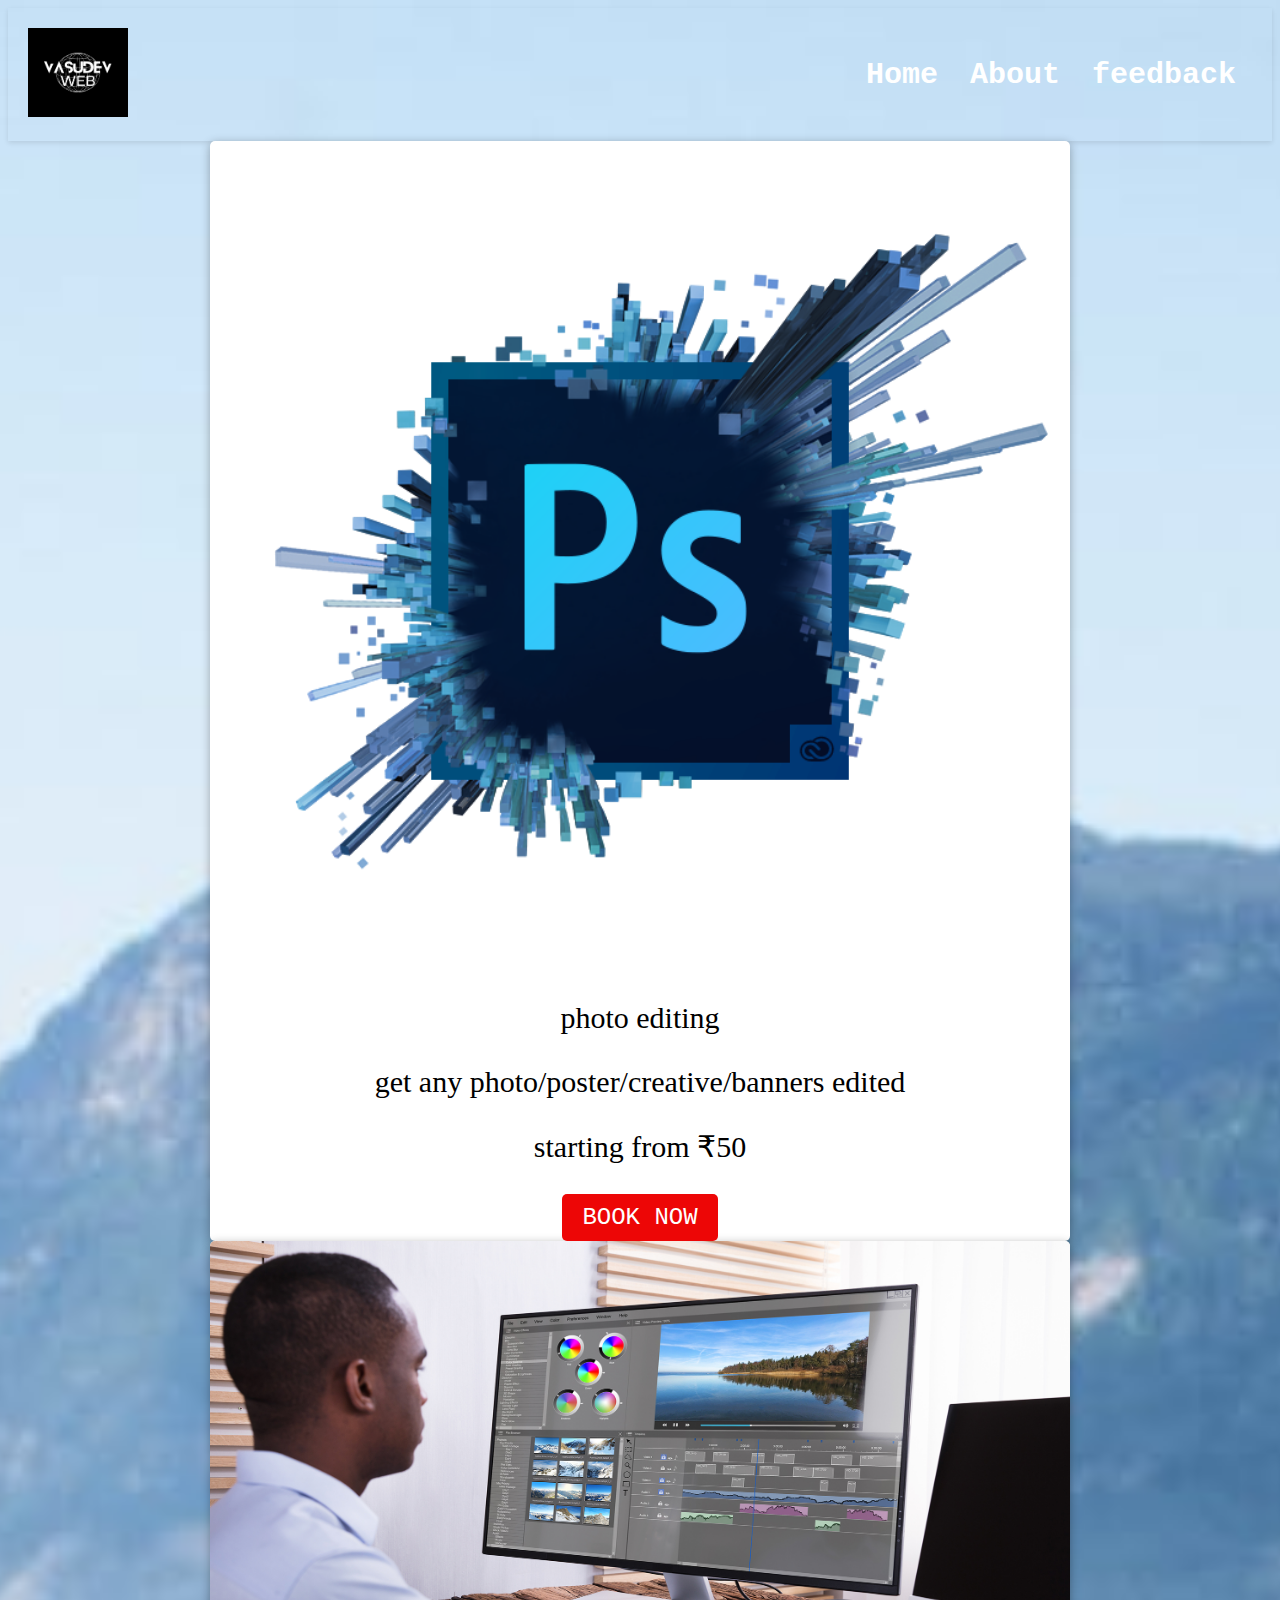
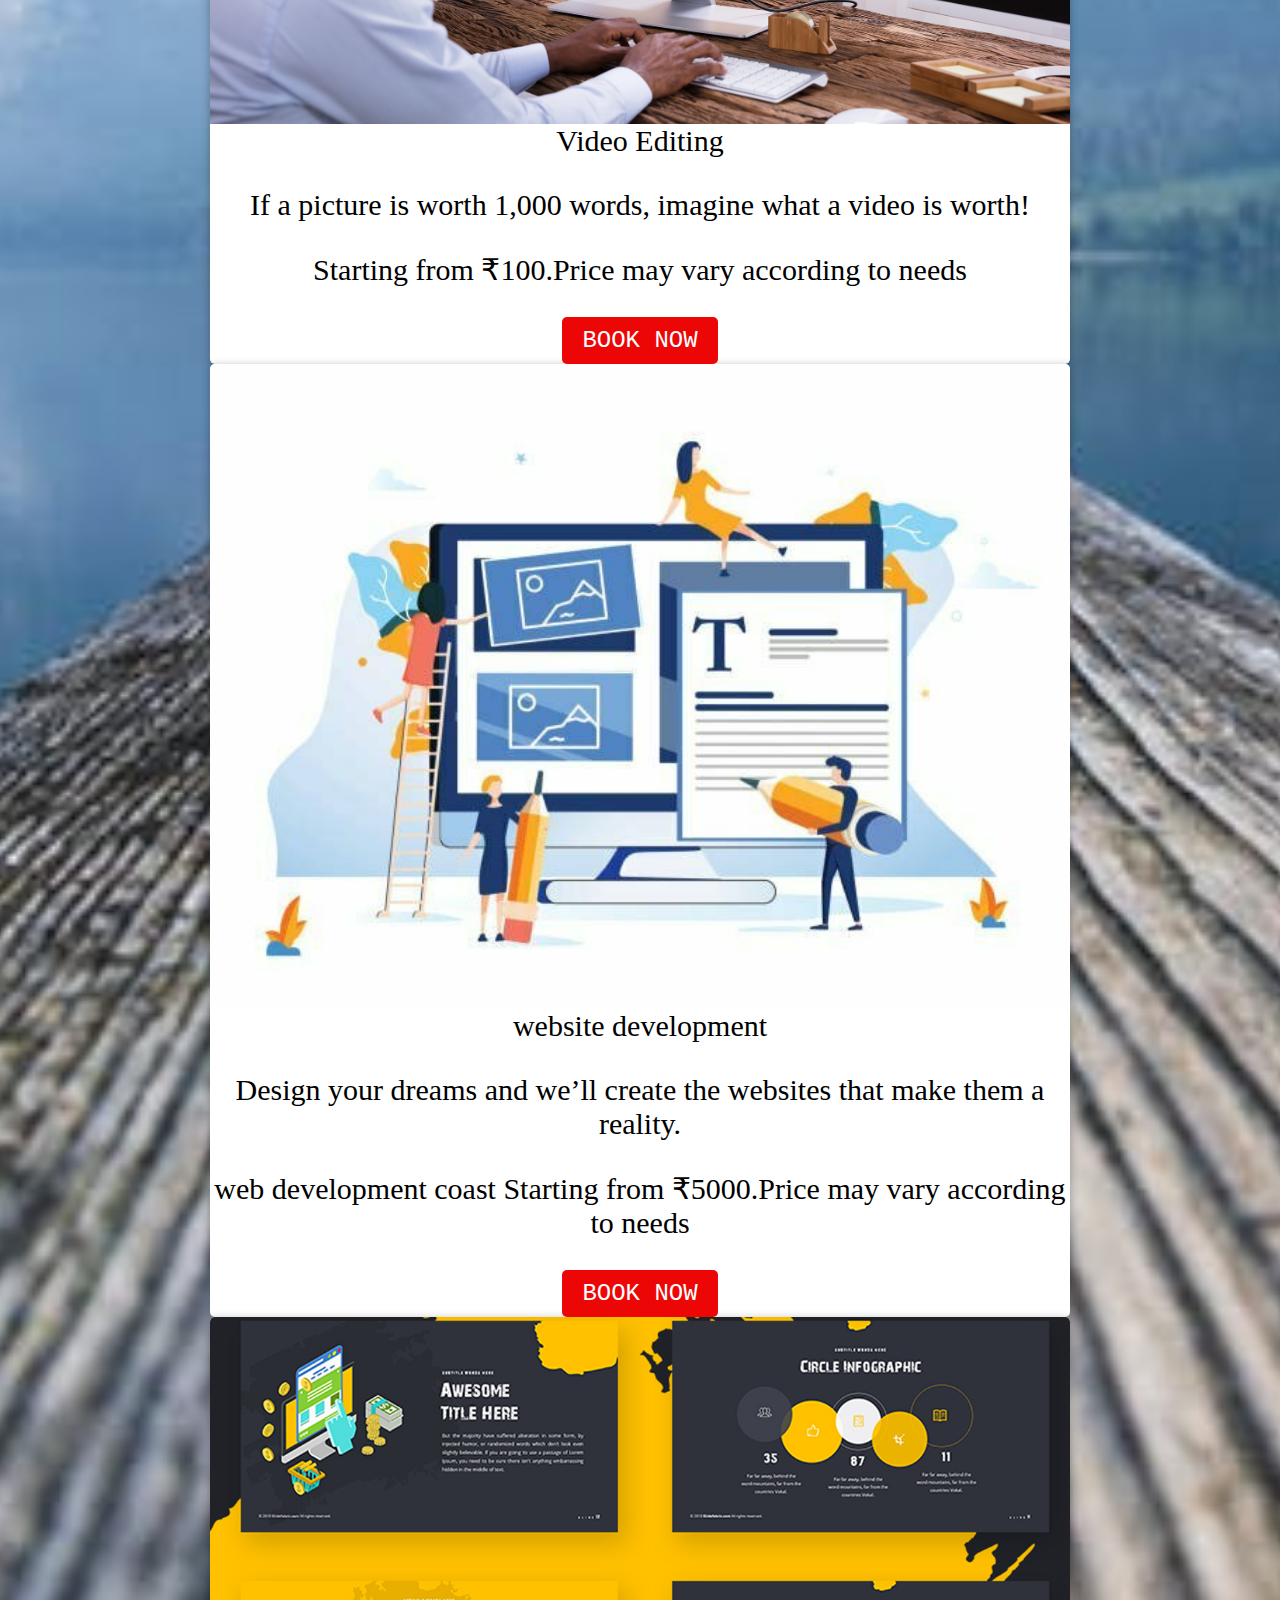
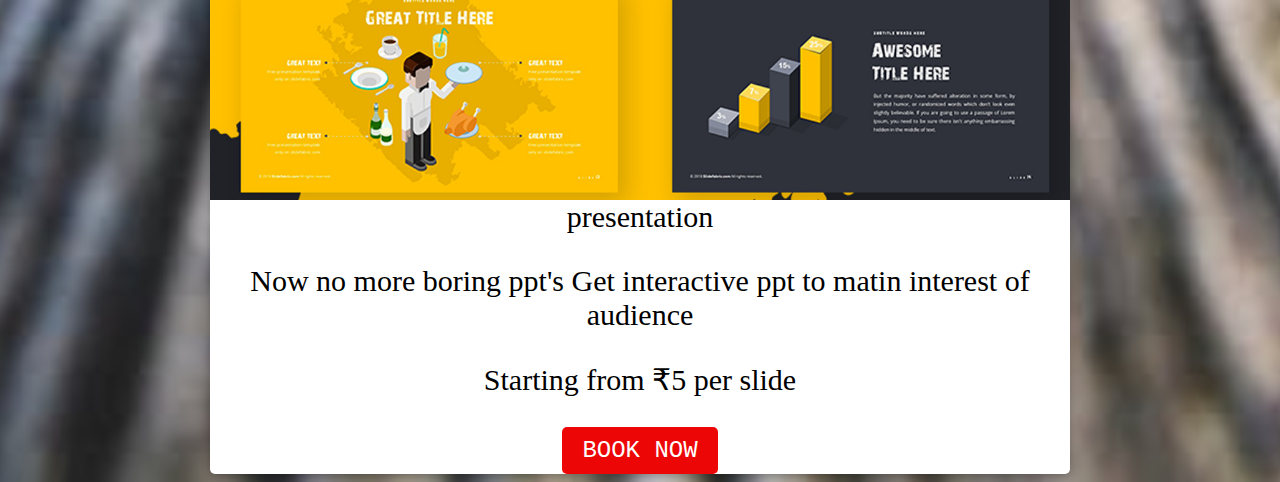
<file: index.html>
<!-- <p>In addition to web development, he is also an accomplished photo and video editor. With an eye
    for detail and a keen understanding of aesthetics, he has the ability to transform raw footage and
    images into stunning and engaging visual content. his work has been praised for its creativity, technical
    proficiency, and ability to capture the essence of the subject matter.</p> -->

    <!DOCTYPE html>
    <html lang="en">
    <head>
        <meta charset="UTF-8">
        <meta http-equiv="X-UA-Compatible" content="IE=edge">
        <meta name="viewport" content="width=device-width, initial-scale=1.0">
        <title>Vasudevweb</title>
        <link rel="stylesheet" href="waste.css">
        
        <!-- Google tag (gtag.js) -->
<script async src="https://www.googletagmanager.com/gtag/js?id=G-XFB46JZK3L"></script>
<script>
  window.dataLayer = window.dataLayer || [];
  function gtag(){dataLayer.push(arguments);}
  gtag('js', new Date());

  gtag('config', 'G-XFB46JZK3L');
</script>
    </head>
    <body>
      <!-- <div class="nav">
        <img src="logo2.png" alt="u never know what what will happeen next"> -->
    
        <!-- <ul>
            
            <a href="index.html"></a><li>HOME </li>
            <a href="about.html"><li>ABOUT US</li></a>
            <li class="btnn">CONTACT US</li>
            
        </ul> -->

         <header>
            <!-- <nav>
              <img src="logo2.png" alt="logo">
              <ul>
                <li><a href="index.html">Home</a></li>
                <li><a href="#about.html">About</a></li>
                 <li><a href="#">Services</a></li>
                <li><a href="#">Contact</a></li>
              </ul>
            </nav> -->

            <nav class="navvbar">
              <div class="navvbar__logo">
                <a href="#">
                  <img src="logo2.png" alt="Logo">
                </a>
              </div>
              <ul class="navvbar__menu">
                <li class="navvbar__item"><a href="index.html">Home</a></li>
                <li class="navvbar__item"><a href="about.html">About</a></li>
                <li class="navvbar__item"><a href="#">feedback</a></li>
                <!-- <li class="navvbar__item"><a href="#">Contact</a></li> -->
                <!-- <li class="hamburger"><a href="#">☰</a></li> -->
              </ul>
              <div class="navvbar__toggle">
                <i class="fas fa-bars"></i>
              </div>
            </nav>
          </header>
           
          
        <div class="card">
            <img src="ps.png" alt="Card Image 1">
            <p>photo editing</p>
            <p>get any photo/poster/creative/banners edited</p>
            <p>starting from ₹50</p>
            <a href="photo.html"><button class="btn">BOOK NOW</button></a>
            
          </div>
          
          <div class="card">
            <img src="video.jpg" alt="Card Image 2">
            <p>Video Editing</p>

            <p>If a picture is worth 1,000 words, imagine what a video is worth!</p>
            <p>Starting from ₹100.Price may vary according to needs</p>
            <a href="photo.html"> <button class="btn">BOOK NOW</button></a>
          </div>
          
          <div class="card">
            <img src="web.jpg" alt="Card Image 3">
            <p>website development</p>
            <p>Design your dreams and we’ll create the websites that make them a reality.</p>
           <p> web development coast Starting from ₹5000.Price may vary according to needs</p>
           <a href="web.html"><button class="btn">BOOK NOW</button></a>
          </div>
          
          <div class="card">
            <img src="ppt.jpg" alt="Card Image 4">
            <p>presentation</p>
            <p>Now no more boring ppt's Get interactive ppt to matin interest of audience</p>
            <p>Starting from ₹5 per slide</p>
            <a href="ppt.html"><button class="btn">BOOK NOW</button></a>
          </div>
          
    </body>
    </html>
</file>
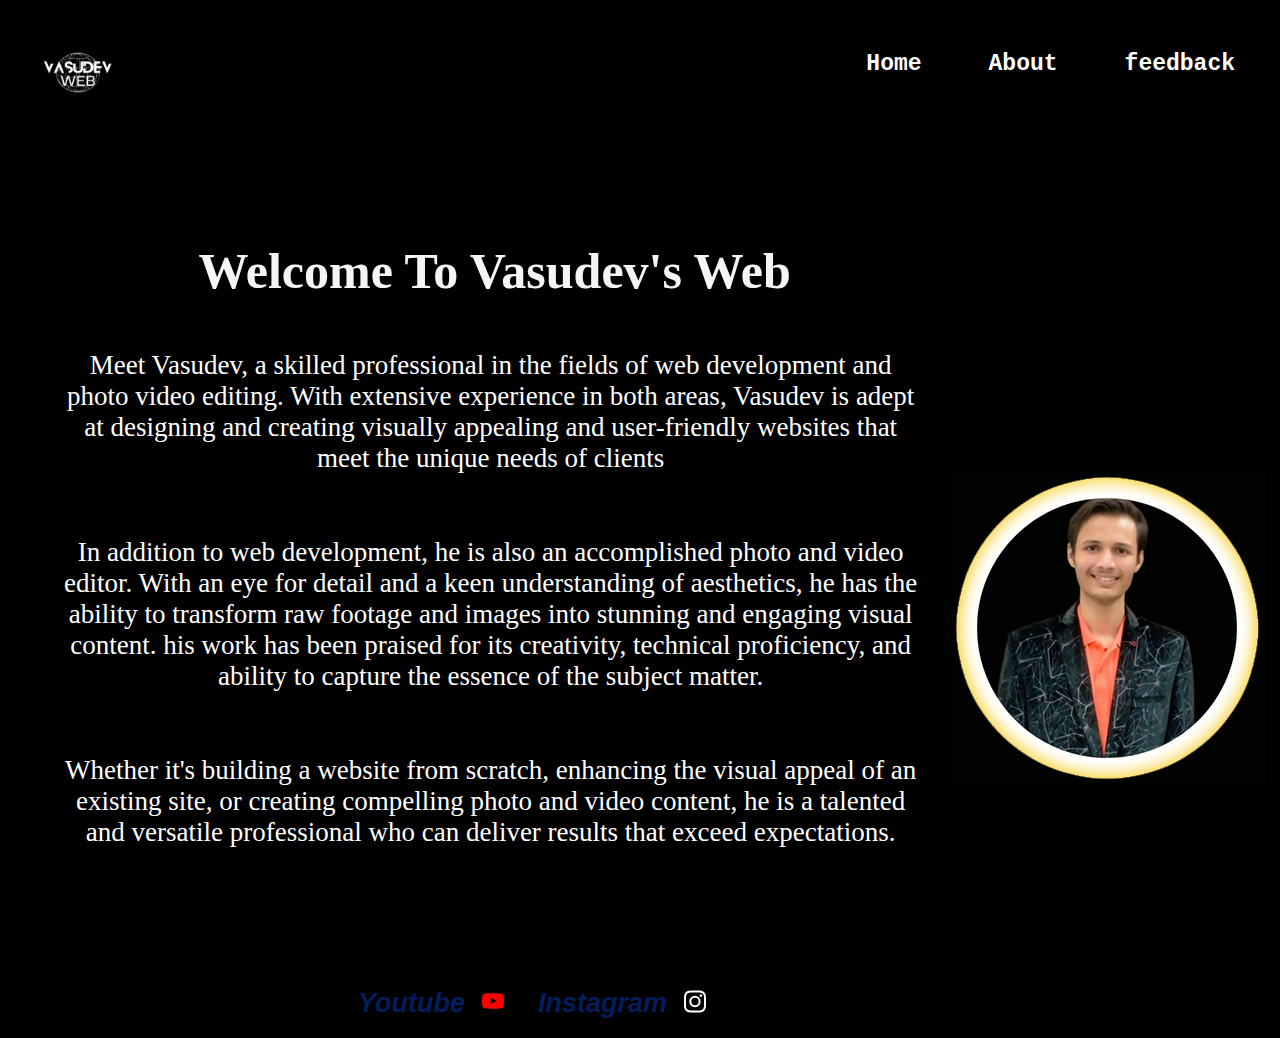
<file: about.html>
<!DOCTYPE html>
<html lang="en">

<head>
    <meta charset="UTF-8">
    <meta http-equiv="X-UA-Compatible" content="IE=edge">
    <meta name="viewport" content="width=device-width, initial-scale=1.0">
    <title>vasudev</title>
    <link rel="stylesheet" href="style.css">
    <!-- <link rel="stylesheet" href="waste.css"> -->
</head>

<body>
    <!-- <div class="nav">
        <img src="logo2.png" alt="u never know what what will happeen next">

        <ul>

            <a href="index.html">
                <li>HOME </li>
            </a>
            <a href="about.html">
                <li>ABOUT US</li>
            </a>
            <a href="#">
                <li class="btn">contact us</li>
            </a>

        </ul>
    </div> -->

    <header>
    <nav class="navvbar">
        <div class="navvbar__logo">
          <a href="#">
            <img src="logo2.png" alt="Logo">
          </a>
        </div>
        <ul class="navvbar__menu">
          <li class="navvbar__item"><a href="index.html">Home</a></li>
          <li class="navvbar__item"><a href="about.html">About</a></li>
          <li class="navvbar__item"><a href="#">feedback</a></li>
          <!-- <li class="navvbar__item"><a href="#">Contact</a></li> -->
          <!-- <li class="hamburger"><a href="#">☰</a></li> -->
        </ul>
        <div class="navvbar__toggle">
          <i class="fas fa-bars"></i>
        </div>
      </nav>
    </header>
    <div class="content">
        <img src="final.png" alt="">
        <h1>Welcome To Vasudev's Web </h1>
        <!-- <p>I am vasudev kumar </p> -->
        <!-- <p>Meet Vasudev, a skilled professional in the fields of web development and photo video editing. With
            extensive experience in both areas, Vasudev is adept at designing and creating visually appealing and
            user-friendly websites that meet the unique needs of clients.</p> -->
        <!-- <p>Meet Vasudev, a skilled professional in the fields of web development and photo video editing.<br> With
            extensive experience in both areas, he is adept at designing and creating visually appealing
            and<br>user-friendly websites that meet the unique needs of clients.</p>

        <p>In addition to web development, he is also an accomplished photo and video editor.<br> With an eye
            for
            detail and a keen understanding of aesthetics, he has the ability to transform raw <br>footage and
            images into stunning and engaging visual content. his work has been praised for its <br>creativity, technical
            proficiency, and ability to capture the essence of the subject matter.<br>

            Whether it's building a website from scratch, enhancing the visual appeal of an existing site, or creating
            compelling photo <br> and video content, he is a talented and versatile professional who can deliver
            results that exceed expectations.</p> -->

            <p>Meet Vasudev, a skilled professional in the fields of web development and photo video editing. With
                extensive experience in both areas, Vasudev is adept at designing and creating visually appealing and
                user-friendly websites that meet the unique needs of clients</p>

                <p>In addition to web development, he is also an accomplished photo and video editor. With an eye
                    for detail and a keen understanding of aesthetics, he has the ability to transform raw footage and
                    images into stunning and engaging visual content. his work has been praised for its creativity, technical
                    proficiency, and ability to capture the essence of the subject matter.</p>

                <p>
                    Whether it's building a website from scratch, enhancing the visual appeal of an existing site, or creating
                    compelling photo and video content, he is a talented and versatile professional who can deliver
                    results that exceed expectations.</p>
                </p>
    </div>
    

    <div class="card">
        <div id="card1">
            <span>Youtube</span>
            <!-- <p>Youtube</p> -->
        </div>
        <svg xmlns="http://www.w3.org/2000/svg" width="22" height="27" fill="red" class="bi bi-youtube"
            viewBox="0 0 16 16">
            <path
                d="M8.051 1.999h.089c.822.003 4.987.033 6.11.335a2.01 2.01 0 0 1 1.415 1.42c.101.38.172.883.22 1.402l.01.104.022.26.008.104c.065.914.073 1.77.074 1.957v.075c-.001.194-.01 1.108-.082 2.06l-.008.105-.009.104c-.05.572-.124 1.14-.235 1.558a2.007 2.007 0 0 1-1.415 1.42c-1.16.312-5.569.334-6.18.335h-.142c-.309 0-1.587-.006-2.927-.052l-.17-.006-.087-.004-.171-.007-.171-.007c-1.11-.049-2.167-.128-2.654-.26a2.007 2.007 0 0 1-1.415-1.419c-.111-.417-.185-.986-.235-1.558L.09 9.82l-.008-.104A31.4 31.4 0 0 1 0 7.68v-.123c.002-.215.01-.958.064-1.778l.007-.103.003-.052.008-.104.022-.26.01-.104c.048-.519.119-1.023.22-1.402a2.007 2.007 0 0 1 1.415-1.42c.487-.13 1.544-.21 2.654-.26l.17-.007.172-.006.086-.003.171-.007A99.788 99.788 0 0 1 7.858 2h.193zM6.4 5.209v4.818l4.157-2.408L6.4 5.209z" />
        </svg>
       

        <div id="card2">
            <a href="https://www.instagram.com/vasudevweb/"><span>Instagram</span></a></div><svg xmlns="http://www.w3.org/2000/svg" width="22" height="27"
            fill="currentColor" class="bi bi-instagram" viewBox="0 0 16 16">
            <path
                d="M8 0C5.829 0 5.556.01 4.703.048 3.85.088 3.269.222 2.76.42a3.917 3.917 0 0 0-1.417.923A3.927 3.927 0 0 0 .42 2.76C.222 3.268.087 3.85.048 4.7.01 5.555 0 5.827 0 8.001c0 2.172.01 2.444.048 3.297.04.852.174 1.433.372 1.942.205.526.478.972.923 1.417.444.445.89.719 1.416.923.51.198 1.09.333 1.942.372C5.555 15.99 5.827 16 8 16s2.444-.01 3.298-.048c.851-.04 1.434-.174 1.943-.372a3.916 3.916 0 0 0 1.416-.923c.445-.445.718-.891.923-1.417.197-.509.332-1.09.372-1.942C15.99 10.445 16 10.173 16 8s-.01-2.445-.048-3.299c-.04-.851-.175-1.433-.372-1.941a3.926 3.926 0 0 0-.923-1.417A3.911 3.911 0 0 0 13.24.42c-.51-.198-1.092-.333-1.943-.372C10.443.01 10.172 0 7.998 0h.003zm-.717 1.442h.718c2.136 0 2.389.007 3.232.046.78.035 1.204.166 1.486.275.373.145.64.319.92.599.28.28.453.546.598.92.11.281.24.705.275 1.485.039.843.047 1.096.047 3.231s-.008 2.389-.047 3.232c-.035.78-.166 1.203-.275 1.485a2.47 2.47 0 0 1-.599.919c-.28.28-.546.453-.92.598-.28.11-.704.24-1.485.276-.843.038-1.096.047-3.232.047s-2.39-.009-3.233-.047c-.78-.036-1.203-.166-1.485-.276a2.478 2.478 0 0 1-.92-.598 2.48 2.48 0 0 1-.6-.92c-.109-.281-.24-.705-.275-1.485-.038-.843-.046-1.096-.046-3.233 0-2.136.008-2.388.046-3.231.036-.78.166-1.204.276-1.486.145-.373.319-.64.599-.92.28-.28.546-.453.92-.598.282-.11.705-.24 1.485-.276.738-.034 1.024-.044 2.515-.045v.002zm4.988 1.328a.96.96 0 1 0 0 1.92.96.96 0 0 0 0-1.92zm-4.27 1.122a4.109 4.109 0 1 0 0 8.217 4.109 4.109 0 0 0 0-8.217zm0 1.441a2.667 2.667 0 1 1 0 5.334 2.667 2.667 0 0 1 0-5.334z" />
        </svg>




    </div>

</body>

</html>
</file>
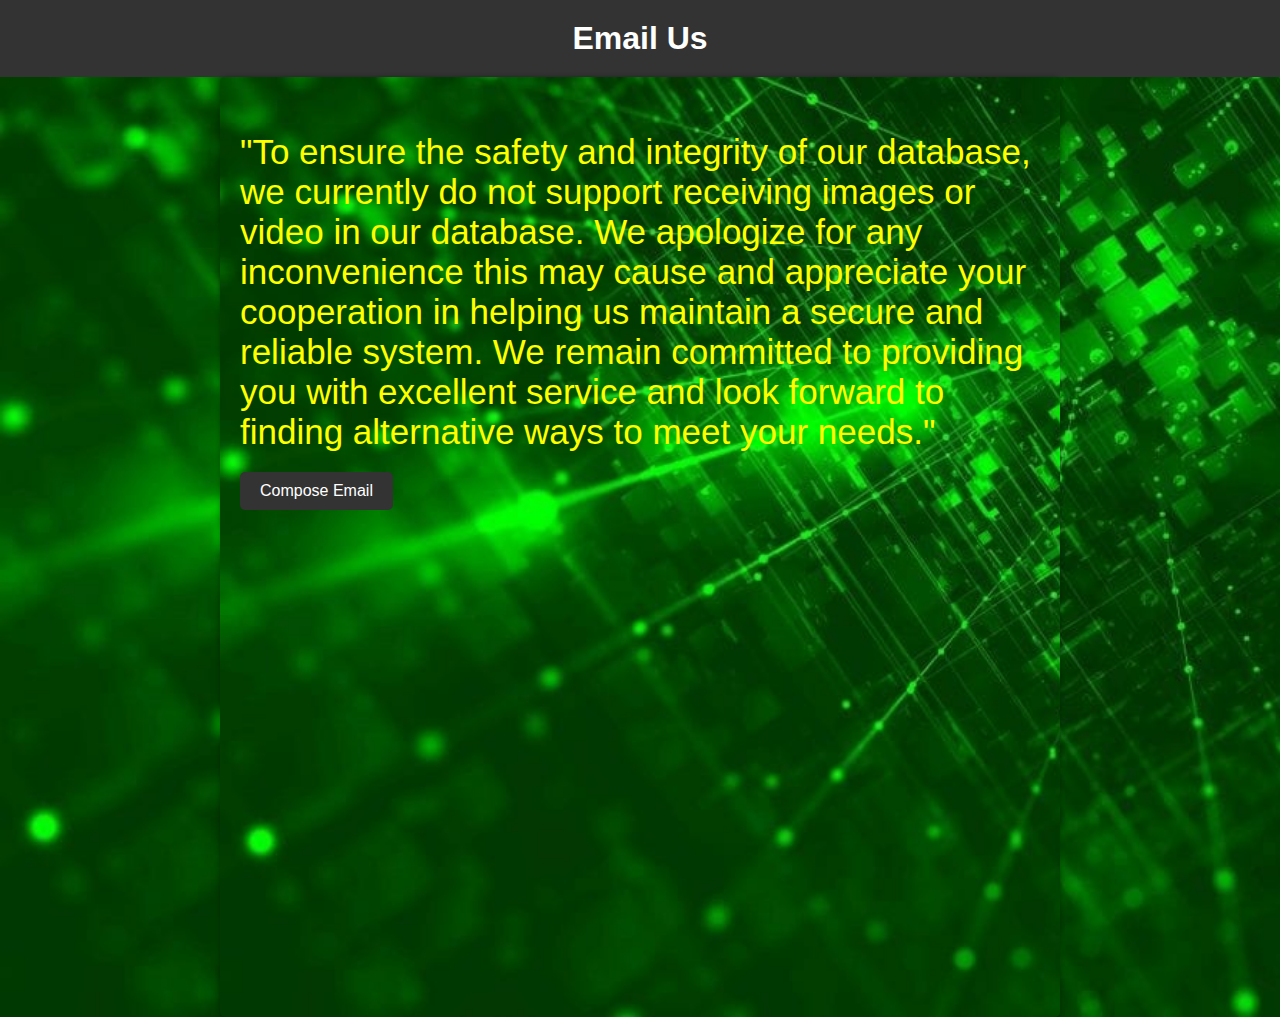
<file: photo.html>
<!DOCTYPE html>
<html>

<head>
	<!-- Google tag (gtag.js) -->
<script async src="https://www.googletagmanager.com/gtag/js?id=G-XFB46JZK3L"></script>
<script>
  window.dataLayer = window.dataLayer || [];
  function gtag(){dataLayer.push(arguments);}
  gtag('js', new Date());

  gtag('config', 'G-XFB46JZK3L');
</script>
  <title>Email Us</title>
  <link rel="stylesheet" href="photo.css">
  <!-- <style>
		body {
           
  font-family: Arial, sans-serif;
  background-color: #f2f2f2;
  margin: 0;
  padding: 0;
}

header {
  background-color: #333;
  color: #fff;
  padding: 20px;
  text-align: center;
}

h1 {
  margin: 0;
}

.container {
  max-width: 800px;
  margin: 0 auto;
  padding: 20px;
  background-color: #fff;
  box-shadow: 0 0 5px rgba(0, 0, 0, 0.3);
  border-radius: 5px;
}

p {
  margin-bottom: 20px;
}

.btn {
  display: inline-block;
  padding: 10px 20px;
  background-color: #333;
  color: #fff;
  border-radius: 5px;
  text-decoration: none;
  transition: background-color 0.3s ease, transform 0.3s ease;
}

.btn:hover {
  background-color: #555;
  transform: translateY(-2px);
  box-shadow: 0 2px 5px rgba(0, 0, 0, 0.3);
}

@media only screen and (max-width: 768px) {
  .container {
    max-width: 90%;
  }
}

	</style> -->
</head>

<body>
  <header>
    <h1>Email Us</h1>
  </header>
  <div class="center">
    <!-- <h1>Email Us</h1><br> -->
    <p>"To ensure the safety and integrity of our database, we currently do not support receiving images or video in our database. We
      apologize for any inconvenience this may cause and appreciate your cooperation in helping us maintain a secure and
      reliable system. We remain committed to providing you with excellent service and look forward to finding
      alternative ways to meet your needs."</p>
    <a href="mailto:vasudevweb1@gmail.com" class="btn">Compose Email</a>
  </div>


</body>

</html>
</file>
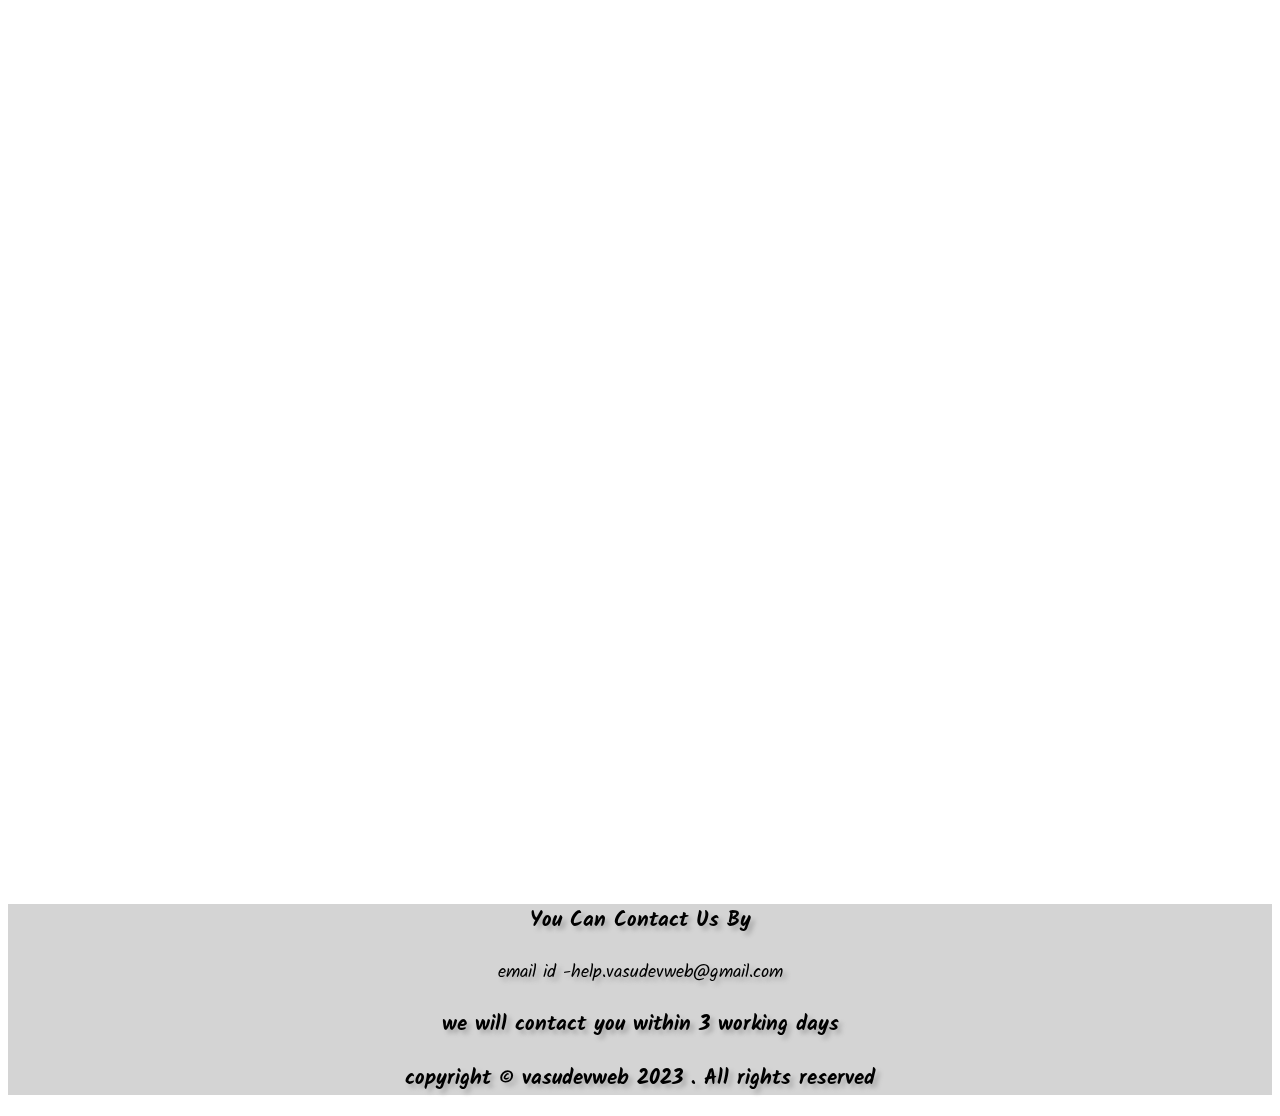
<file: ppt.html>
<!DOCTYPE html>
<html lang="en">

<head>
    <meta charset="UTF-8">
    <meta http-equiv="X-UA-Compatible" content="IE=edge">
    <meta name="viewport" content="width=device-width, initial-scale=1.0">
    <title>Document</title>
    <link rel="stylesheet" href="ppt.css">
    <link rel="stylesheet" href="https://fonts.googleapis.com/css?family=Tangerine">
    <link rel="preconnect" href="https://fonts.googleapis.com">
    <link rel="preconnect" href="https://fonts.gstatic.com" crossorigin>
    <link href="https://fonts.googleapis.com/css2?family=Kalam:wght@700&display=swap" rel="stylesheet">
    
    <!-- Google tag (gtag.js) -->
<script async src="https://www.googletagmanager.com/gtag/js?id=G-XFB46JZK3L"></script>
<script>
  window.dataLayer = window.dataLayer || [];
  function gtag(){dataLayer.push(arguments);}
  gtag('js', new Date());

  gtag('config', 'G-XFB46JZK3L');
</script>
</head>

<body>
    <iframe width="2560px" height="900px"
        src="https://forms.office.com/Pages/ResponsePage.aspx?id=DQSIkWdsW0yxEjajBLZtrQAAAAAAAAAAAAMAAAJvql9UNU44TTdHNkxQUkxLSVZWUE80NFNUS0lUUi4u&embed=true"
        frameborder="0" marginwidth="0" marginheight="0" style="border: none; max-width:100%; max-height:100vh"
        allowfullscreen webkitallowfullscreen mozallowfullscreen msallowfullscreen> </iframe>
    <div class="ct">
        <h3 id="info">You Can Contact Us By</h3>
        <span> email id -help.vasudevweb@gmail.com

        </span>
        <h3 id="time"> we will contact you within 3 working days </h3>

        <h3 id="copyright">copyright © vasudevweb
            2023 . All rights reserved </h3>

    </div>
</body>

</html>
</file>
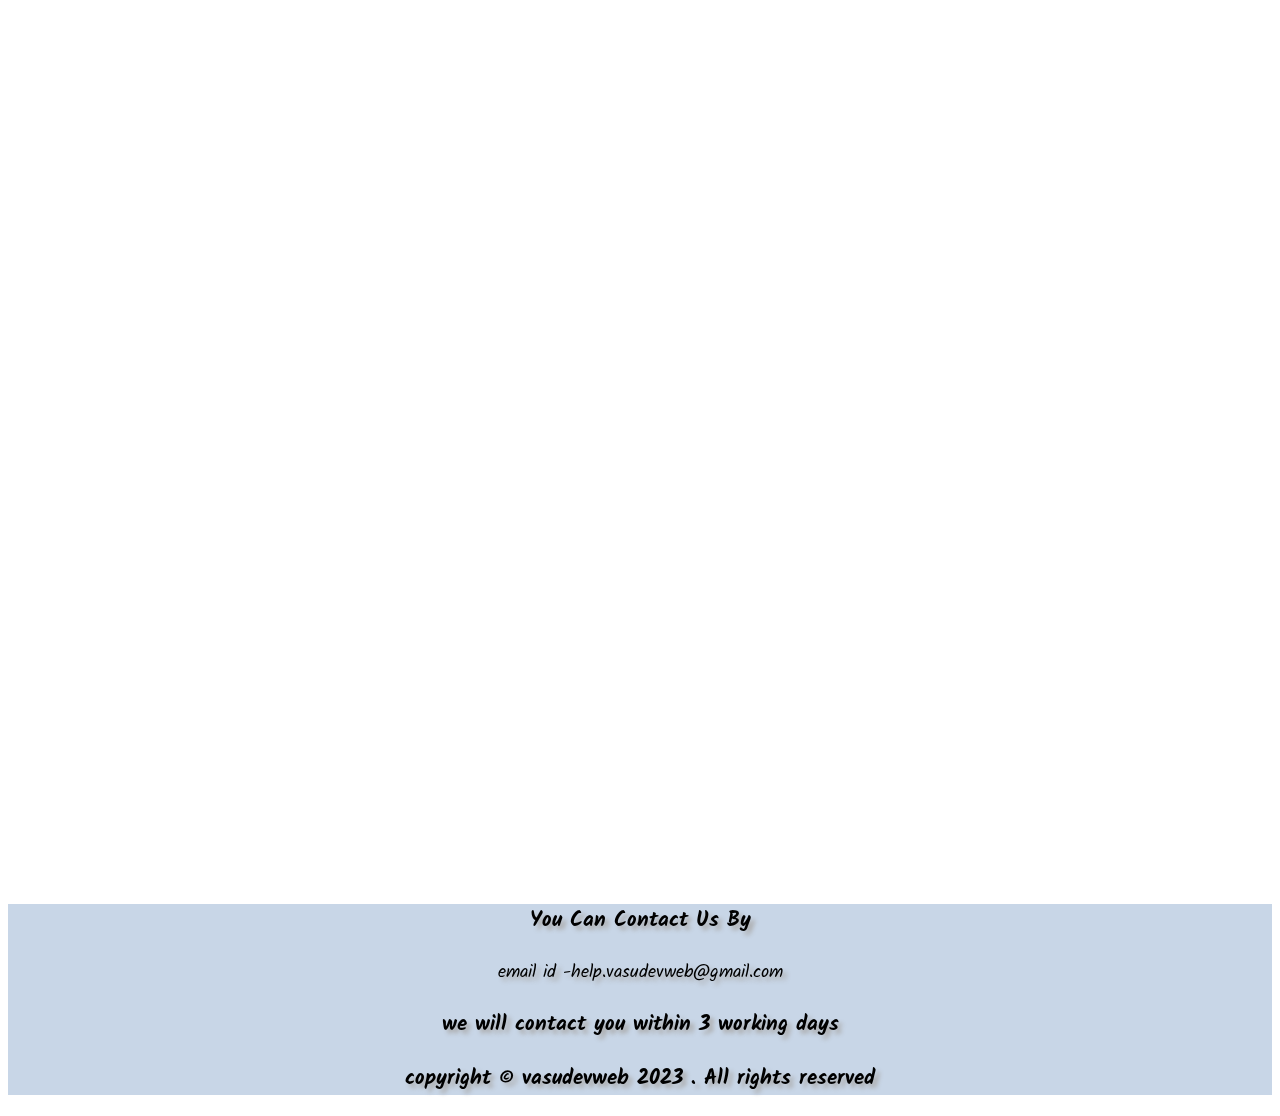
<file: web.html>
<!DOCTYPE html>
<html lang="en">

<head>
    <meta charset="UTF-8">
    <meta http-equiv="X-UA-Compatible" content="IE=edge">
    <meta name="viewport" content="width=device-width, initial-scale=1.0">
    <title>Vasudevweb</title>
    <link rel="stylesheet" href="web.css">
    <link rel="stylesheet"
          href="https://fonts.googleapis.com/css?family=Tangerine">
          <link rel="preconnect" href="https://fonts.googleapis.com">
<link rel="preconnect" href="https://fonts.gstatic.com" crossorigin>
<link href="https://fonts.googleapis.com/css2?family=Kalam:wght@700&display=swap" rel="stylesheet">
    
    <!-- Google tag (gtag.js) -->
<script async src="https://www.googletagmanager.com/gtag/js?id=G-XFB46JZK3L"></script>
<script>
  window.dataLayer = window.dataLayer || [];
  function gtag(){dataLayer.push(arguments);}
  gtag('js', new Date());

  gtag('config', 'G-XFB46JZK3L');
</script>
</head>

<body>
    <iframe width="2560px" height="900px" src="https://forms.office.com/r/g5TNcTgWgh?embed=true" frameborder="0"
        marginwidth="0" marginheight="0" style="border: none; max-width:100%; max-height:100%" allowfullscreen
        webkitallowfullscreen mozallowfullscreen msallowfullscreen> </iframe>
        <div class="ct">
            <h3 id="info">You Can Contact Us By</h3>
            <span> email id -help.vasudevweb@gmail.com

            </span>
            <h3 id="time"> we will contact you within 3 working days </h3>

            <h3 id="copyright">copyright © vasudevweb
                  2023 . All rights reserved </h3>
         
        </div>
</body>

</html>
</file>
<file: waste.css>
.card {
  display: flex;
  flex-direction: column;
  justify-content: center;
  align-items: center;
  max-width: 500px;
  margin: 0 auto;
  background-color: #fff;
  box-shadow: 0px 2px 10px rgba(0, 0, 0, 0.3);
  border-radius: 5px;
  overflow: hidden;
}
body{
  /* background-color: black; */
 background:center/cover no-repeat  url(pexels-photo-547114.jpeg ) ;
}

.card img {
  width: 100%;
  height: auto;
}

.card p {
  /* padding: 20px; */
  text-align: center;
  font-size: 24px;
  margin-top: 0px;
}

/* header {
  background-color: #333;
  color: #fff;
  padding: 10px;
} */

nav ul {
  list-style-type: none;
  /* margin: 0; */
  padding: 0;
  overflow: hidden;
}
nav img{
  width: 7%;
  height: 20%;
}
nav{
  display: flex;
}
ul{
  text-decoration: none;
  list-style: none;
  display: inline-flex;
  margin: 4px 5px 20px 14px;
  padding: 14px 12px 20px 20px;
  /* margin-left: 1rem; */
  /* justify-content: flex-end; */

}

li{
  display: flex;
  margin: 4px 5px 20px 14px;
    padding: 14px 12px 20px 20px;
    color: aliceblue;
    font-family: 'Courier New', Courier, monospace;
    font-weight: bolder;
    font-size: 30px;
    justify-content: flex-end;
    display: contents;
}

/* nav li {
  float: right;
} */
nav li a:hover{
    color: #ed0606;
}
nav li{
    transition: all 0.3s ease 0s;
}

nav li a {
  display: block;
  color: #fff;
  text-align: center;
  padding: 14px 16px;
  text-decoration: none;
}


.btn {
  background-color: #ed0606;
  color: #fff;
  font-size: 24px;
  font-family: 'Algerian', 'Courier New', Courier, monospace;
  padding: 10px 20px;
  border: none;
  border-radius: 5px;
  /* margin-top: 20px; */
  cursor: pointer;
  transition: background-color 0.3s;
}
.btn:hover {
  background-color: #fff;
  color: #ed0606;
}
/* 
1164 */

@media (min-width:1161px){
  
  .card{max-width: 68%;
  }
  .card p{
    font-size: 30px;
  }
}

/* 
.nav {
  display: flex;
  justify-content: space-between;
  align-items: center;
  padding: 10px;
} */

/* .nav{
  display: flex;
  background-color: #ed0606;

}
.nav img{
   width: 9%;
   height: 20%;
} */



.navvbar {
  display: flex;
  justify-content: space-between;
  align-items: center;
  /* background-color: #fff; */
  box-shadow: 0 2px 5px rgba(0, 0, 0, 0.1);
  padding: 20px;
}

.navvbar__logo img {
  width: 100px;
}

.navvbar__menu {
  display: flex;
  align-items: center;
  list-style: none;
  margin: 0;
  padding: 0;
}

.navvbar__item {
  margin-left: 30px;
}

.navvbar__item:first-child {
  margin-left: 0;
}

.navvbar__item a {
  color: white;
  text-decoration: none;
}

.navvbar__toggle {
  display: none;
}

@media only screen and (mamx-width: 768px) {
  .navvbar {
    flex-direction: column;
    align-items: flex-start;
  }
  
  .navvbar__menu {
    display: flex;
    width: 100%;
    flex-direction: column;
    padding: 20px;
    /* background-color: #fff; */
    position: absolute;
    top: 70px;
    left: 0;
    box-shadow: 0 2px 5px rgba(0, 0, 0, 0.1);
  }
  
  .navvbar__item {
    margin-left: 0;
    margin-bottom: 20px;
  }
  
  .navvbar__toggle {
    display: block;
    font-size: 20px;
    cursor: pointer;
  }
}

@media only screen and (min-width: 769px) {
  .navbar__toggle {
    display: block;
  }
}

@media screen and (min-width: 700px) {
  header nav ul li.hamburger {
    display: block;
    cursor: pointer;
  }
  
  /* Styles for the hamburger icon */
  header nav ul li.hamburger a {
    font-size: 1.5em;
  }
  
  /* Hide the hamburger icon when not active */
  header nav ul:not(:last-child) {
    display: flex;
  }
  
  header nav ul:last-child {
    display: none;
  }
  
  header nav ul li:not(:last-child) {
    border-right: 1px solid #000;
  }

    /* Styles for the active hamburger icon */
    header nav ul li.hamburger.active a:before {
      content: '✕';
      display: block;
      font-size: 1.5em;
    }

  }
@media (min-width:443px) and (max-width:545px){
  .navvbar__logo img {
    width: 60px;
    /* display: none; */
  }
  li{
    font-size: 20px;
  }


 }

 @media (min-width:361px)and (max-width:443px){
  .navvbar__logo img {
    width: 54px;
    /* display: none; */


}

li {
  display: flex;
  margin: 4px 5px 20px 14px;
  padding: 14px 12px 20px 20px;
  color: aliceblue;
  font-family: 'Courier New', Courier, monospace;
  font-weight: bolder;
  font-size: 17px;
  justify-content: flex-end;
  display: contents;
}
 }

 @mebdia (min-width:388px)and (max-width:443px){
  .navvbar__logo img {
    width: 60px;
    /* display: none; */
  }




li {
  display: flex;
  margin: 4px 5px 20px 14px;
  padding: 14px 12px 20px 20px;
  color: aliceblue;
  font-family: 'Courier New', Courier, monospace;
  font-weight: bolder;
  font-size: 18px;
  justify-content: flex-end;
  display: contents;
}
 }

 @media (min-width:338px)and (max-width:361px){
  .navvbar__logo img {
    width: 41px;
    /* display: none; */


}

li {
  display: flex;
  margin: 4px 5px 20px 14px;
  padding: 14px 12px 20px 20px;
  color: aliceblue;
  font-family: 'Courier New', Courier, monospace;
  font-weight: bolder;
  font-size: 14px;
  justify-content: flex-end;
  display: contents;
}
 }

 @media (min-width:328px)and (max-width:338px){
  .navvbar__logo img {
    width: 41px;
    /* display: none; */


}

li {
  display: flex;
  margin: 4px 5px 20px 14px;
  padding: 14px 12px 20px 20px;
  color: aliceblue;
  font-family: 'Courier New', Courier, monospace;
  font-weight: bolder;
  font-size: 14px;
  justify-content: flex-end;
  display: contents;
}
 }

 @media (min-width:228px)and (max-width:328px){
  .navvbar__logo img {
    width: 41px;
    /* display: none; */


}

li {
  display: flex;
  margin: 4px 5px 20px 14px;
  padding: 14px 12px 20px 20px;
  color: aliceblue;
  font-family: 'Courier New', Courier, monospace;
  font-weight: bolder;
  font-size: 10px;
  justify-content: flex-end;
  display: contents;
}
 }
</file>
<file: style.css>
*{
    background-color: rgb(0 0 0);
    color: white;
}


.navvbar {
    display: flex;
    justify-content: space-between;
    align-items: center;
    /* background-color: #fff; */
    box-shadow: 0 2px 5px rgba(0, 0, 0, 0.1);
    padding: 20px;
  }
  
  .navvbar__logo img {
    width: 100px;
  }
  
  .navvbar__menu {
    display: flex;
    align-items: center;
    list-style: none;
    margin: 0;
    padding: 0;
  }
  
  .navvbar__item {
    margin-left: 30px;
  }
  
  .navvbar__item:first-child {
    margin-left: 0;
  }
  
  .navvbar__item a {
    color: #ffffff;
    text-decoration: none;
  }
  
  .navvbar__toggle {
    display: none;
  }

.nav{
   display: flex;

}
.nav img{
    width: 9%;
    height: 20%;
}
ul{
    text-decoration: none;
    list-style: none;
    display: inline-flex;
    margin: 4px 5px 20px 14px;
    padding: 14px 12px 20px 20px;
    margin-left: 55%;
}
a{
    text-decoration: none;
}
li{
   
    margin: 4px 5px 20px 14px;
    padding: 14px 12px 20px 20px;
    color: aliceblue;
    font-family: 'Courier New', Courier, monospace;
    font-weight: bolder;
    font-size: 23px;
    text-align: center;
}
li .btnn{
    border-radius: 5px;
    border: 4px;
}

.nav li:hover{
    color: #ed0606;
}
.navbar li{
    transition: all 0.3s ease 0s;
}
.content{
    text-align: center;
    margin-left: -23%;
    margin-top: 8%;

}
h1{
    font-size: 50px;
    color: whitesmoke;
    font-family: roboto;

}

.content p {
    text-align: center;
    font-size: 27px;
    padding: 20px 20px 20px 40px;
}
.card{
    display: inline-flex;
    /* padding: 20px 40px 20px 12px;*/
    margin-left: 25%; 
    margin-top: 30px;
    
}
span{
    margin-left: 44%;
    /* display: inline-block; */
    margin: 4px 5px 20px 14px;
    padding: 14px 12px 20px 20px;
    font-style: italic;
    font-weight: bolder;
    color: #041d5d;
    font-size: 27px;
    font-family: Arial, 
    Helvetica, sans-serif;
}
#card1 span:hover{
    color: #ed0606;
}
#card2 span:hover {
    /* position: absolute;
    top: 40%;
    left: 40%; */

    /* font-size: 40px; */
    font-family: Arial, 
        Helvetica, sans-serif;
    background: linear-gradient(
        to right, #f32170, #ff6b08,
         #cf23cf, #eedd44);
    -webkit-text-fill-color: transparent;
    -webkit-background-clip: text;
}

.navbar li{
    transition: all 0.3s ease 0s;
}

.content img {
    position: absolute;
    top: 44%;
    left: 79%;
}
@media (min-width:1007px)and (max-width:1192px){
    .content img {
        position: absolute;
        top: 14%;
        left: 39%;
    }

    .content {
        text-align: center;
        margin-left: 0%;
        margin-top: 26%;
    }

    .content p {
        text-align: center;
        font-size: 27px;
        padding: 20px 20px 20px 40px;
    }
}

@media (min-width:870px)and (max-width:1007px){
    .content img {
        position: absolute;
        top: 14%;
        left: 39%;
    }

    .content {
        text-align: center;
        margin-left: 0%;
        margin-top: 30%;
    }

    .content p {
        text-align: center;
        font-size: 27px;
        padding: 20px 20px 20px 40px;
    }

    

    ul {
        text-decoration: none;
        list-style: none;
        display: inline-flex;
        margin: 4px 5px 20px 14px;
        padding: 14px 12px 20px 20px;
        margin-left: 43%;
    }
}

@media (min-width:800px)and (max-width:870px){
    .content img {
        position: absolute;
        top: 14%;
        left: 39%;
    }

    .content {
        text-align: center;
        margin-left: 9%;
        margin-top: 33%;
    }

    .content p {
        text-align: center;
        font-size: 27px;
        padding: 1px 1px 1px 40px;
    }
}


@media (min-width:675px)and (max-width:800px){
    .content img {
        position: absolute;
        top: 14%;
        left: 39%;
    }

    .content {
        text-align: center;
        margin-left: 9%;
        margin-top: 41%;
    }

    .content p {
        text-align: center;
        font-size: 27px;
        padding: 1px 1px 1px 40px;
    }

    ul {
        text-decoration: none;
        list-style: none;
        display: inline-flex;
        margin: 4px 5px 20px 14px;
        padding: 14px 12px 20px 20px;
        margin-left: 37%;
    }
}

@media (min-width:635px)and (max-width:675px){
    .content img {
        position: absolute;
        top: 14%;
        left: 32%;
    }

   

    .content {
        text-align: center;
        margin-left: 9%;
        margin-top: 41%;
    }

    .content p {
        text-align: center;
        font-size: 27px;
        padding: 1px 1px 1px 40px;
    }

    ul {
        text-decoration: none;
        list-style: none;
        display: inline-flex;
        margin: 4px 5px 20px 14px;
        padding: 14px 12px 20px 20px;
        margin-left: 37%;
    }
    
    

}

@media (min-width:483px)and (max-width:635px){
    .content img {
        position: absolute;
        top: 14%;
        left: 25%;
    }

   

    .content {
        text-align: center;
        margin-left: 1%;
        margin-top: 55%;
    }

    .content p {
        text-align: center;
        font-size: 27px;
        padding: 1px 1px 1px 40px;
    }

    ul {
        text-decoration: none;
        list-style: none;
        display: inline-flex;
        margin: 4px 5px 20px 14px;
        padding: 14px 12px 20px 20px;
        margin-left: 2%;
    }
    .nav img {
        width: 20%;
        height: 20%;
    }
    .card {
        display: inline-flex;
        /* padding: 20px 40px 20px 12px; */
        margin-left: 15%;
        margin-top: -12px;
    }

}

@media (min-width:434px)and (max-width:483px){
    .content img {
        position: absolute;
        top: 26%;
        left: 20%;
    }

    .content {
        text-align: center;
        /* margin-left: 10%; */
        margin: auto;
        margin-top: 84%;
    }

    li {
        margin: 1px -32px 5px 9px;
        padding: 14px 2px 20px 20px;
        color: aliceblue;
        font-family: 'Courier New', Courier, monospace;
        font-weight: bolder;
        font-size: 23px;
        text-align: center;
    }
    
    

    /* .content {
        text-align: center;
        margin-left: -2%;
        margin-top: 61%;
    } */

    .content p {
        text-align: center;
        font-size: 27px;
        padding: 1px 1px 1px 40px;
    }

    ul {
        text-decoration: none;
        list-style: none;
        display: inline-flex;
        margin: 4px 5px 20px 14px;
        padding: 14px 12px 20px 20px;
        margin-left: 2%;
    }
    .nav img {
        width: 20%;
        height: 20%;
    }
    .card {
        display: inline-flex;
        /* padding: 20px 40px 20px 12px; */
        margin-left: 11%;
        margin-top: -12px;
    }

}
/************/
@mediaaaax (min-width:434px)and (max-width:483px){
    .content img {
        position: absolute;
        top: 18%;
        left: 25%;
    }

   

    .content {
        text-align: center;
        margin-left: 1%;
        margin-top: 55%;
    }

    .content p {
        text-align: center;
        font-size: 27px;
        padding: 1px 1px 1px 40px;
    }

    ul {
        text-decoration: none;
        list-style: none;
        display: inline-flex;
        margin: 4px 5px 20px 14px;
        padding: 14px 12px 20px 20px;
        margin-left: 2%;
    }
    .nav img {
        width: 20%;
        height: 20%;
    }
    .card {
        display: inline-flex;
        /* padding: 20px 40px 20px 12px; */
        margin-left: 11%;
        margin-top: -12px;
    }

}


@mediax (min-width:334px)and (max-width:434px){
    .content img {
        position: absolute;
        top: 14%;
        left: 25%;
    }

   

    .content {
        text-align: center;
        margin-left: 1%;
        margin-top: 55%;
    }

    .content p {
        text-align: center;
        font-size: 27px;
        padding: 1px 1px 1px 40px;
    }

    ul {
        text-decoration: none;
        list-style: none;
        display: inline-flex;
        margin: 4px 5px 20px 14px;
        padding: 14px 12px 20px 20px;
        margin-left: 2%;
    }
    .nav img {
        width: 20%;
        height: 20%;
    }
    .card {
        display: inline-flex;
        /* padding: 20px 40px 20px 12px; */
        margin-left: 11%;
        margin-top: -12px;
    }

}



/*****************/
@media (min-width:389px)and (max-width:434px){
    .content img {
        position: absolute;
        top: 14%;
        left: 20%;
    }

    /* ****/
    .content img{

    position: absolute;
    top: 19%;
    left: 20%;
}

.content {
    text-align: center;
    /* margin-left: 10%; */
    margin: auto;
    margin-top: 84%;
}

li {
    margin: 1px -32px 5px 9px;
    padding: 14px 2px 20px 20px;
    color: aliceblue;
    font-family: 'Courier New', Courier, monospace;
    font-weight: bolder;
    font-size: 23px;
    text-align: center;
}




    /******/

   

    /* .content {
        text-align: center;
        margin-left: 10%;
        margin-top: 69%;
    } */

    .content p {
        text-align: center;
        font-size: 27px;
        padding: 1px 1px 1px 40px;
    }

    ul {
        text-decoration: none;
        list-style: none;
        display: inline-flex;
        margin: 4px 5px 20px 14px;
        padding: 14px 12px 20px 20px;
        margin-left: -3%;
    }
    .nav img {
        width: 31%;
        height: 20%;
    }
    .card {
        display: inline-flex;
        /* padding: 20px 40px 20px 12px; */
        margin-left: 11%;
        margin-top: -12px;
    }

}

@media (min-width:351px)and (max-width:389px){
    .content img {
        position: absolute;
        top: 14%;
        left: 20%;
    }

     /* ****/
     .content img{

        position: absolute;
        top: 20%;
        left: 18%;
    }
    
    .content {
        text-align: center;
        margin-left: 8%;
        padding: -61px 25px 30px 40px;
        /* margin: auto; */
        margin-top: 91%;
    }
    
    li {
        margin: 1px -32px 5px 9px;
        padding: 14px 2px 20px 20px;
        color: aliceblue;
        font-family: 'Courier New', Courier, monospace;
        font-weight: bolder;
        font-size: 23px;
        text-align: center;
    }
    
    
    
    
        /******/

   

    /* .content {
        text-align: center;
        margin-left: 10%;
        margin-top: 69%;
    } */

    .content p {
        text-align: center;
        font-size: 27px;
        padding: 1px 1px 1px 40px;
    }

    ul {
        text-decoration: none;
        list-style: none;
        display: inline-flex;
        margin: 4px 5px 20px 14px;
        padding: 14px 12px 20px 20px;
        margin-left: -3%;
    }
    .nav img {
        width: 31%;
        height: 20%;
    }
    .card {
        display: inline-flex;
        /* padding: 20px 40px 20px 12px; */
        margin-left: 11%;
        margin-top: -12px;
    }

    span {
        margin-left: 44%;
        /* display: inline-block; */
        margin: 4px 5px 25px 1px;
        padding: 14px 12px 20px 20px;
        font-style: italic;
        font-weight: bolder;
        color: #041d5d;
        font-size: 27px;
        font-family: Arial, Helvetica, sans-serif;
    }

}

@media (min-width:300px)and (max-width:351px){
    .content img {
        position: absolute;
        top: 14%;
        left: 20%;
    }

   
         /* ****/
         .content img{

            position: absolute;
            top: 17%;
            left: 13%;
        }
        
        .content {
            text-align: center;
            margin-left: 14%;
            padding: -61px 25px 30px 1px;
            /* margin: auto; */
            margin-top: 91%;
        }
        
        li {
            margin: 1px -32px 5px 9px;
            padding: 14px 2px 20px 20px;
            color: aliceblue;
            font-family: 'Courier New', Courier, monospace;
            font-weight: bolder;
            font-size: 23px;
            text-align: center;
        }
        
        spadn {
            margin-left: 44%;
            /* display: inline-block; */
            margin: 4px 5px 25px -12px;
            padding: 14px 12px 20px 20px;
            font-style: italic;
            font-weight: bolder;
            color: #041d5d;
            font-size: 27px;
            font-family: Arial, Helvetica, sans-serif;
        }

        span {
            margin-left: 44%;
            /* display: inline-block; */
            margin: 4px 5px 20px 1px;
            padding: 14px 12px 20px 20px;
            font-style: italic;
            font-weight: bolder;
            color: #041d5d;
            font-size: 27px;
            font-family: Arial, Helvetica, sans-serif;
        }
        
        
            /******/

    /* .content {
        text-align: center;
        margin-left: 10%;
        margin-top: 76%;
    } */

    .content p {
        text-align: center;
        font-size: 27px;
        padding: 0px 0px 0px 0px;
    }

    ul {
        text-decoration: none;
        list-style: none;
        display: inline-flex;
        margin: 4px 5px 20px 14px;
        padding: 14px 12px 20px 20px;
        margin-left: -3%;
    }
    .nav img {
        width: 31%;
        height: 20%;
    }
    .card {
        display: inline-flex;
        /* padding: 20px 40px 20px 12px; */
        margin-left: 11%;
        margin-top: -12px;
    }

}


@media (min-width:1193px)and (max-width:1236px){
    .content p {
        text-align: center;
        font-size: 27px;
        padding: 20px 334px 20px 268px;
    }
    .content img {
        position: absolute;
        top: 52%;
        left: 72%;
    }
}


@media (min-width:1236px)and (max-width:1378px){
    .content p {
        text-align: center;
        font-size: 27px;
        padding: 16px 451px 20px 14px;
        margin-right: -103px;
        margin-left: 326px;
    }
    .content img {
        position: absolute;
        top: 52%;
        left: 74%;
    }
}

@media (min-width:1378px)and (max-width:1522px){
    .content p {
        text-align: center;
        font-size: 27px;
        padding: 16px 451px 20px 14px;
        margin-right: -103px;
        margin-left: 326px;
    }
    .content img {
        position: absolute;
        top: 52%;
        left: 76%;
    }
}

@media (min-width:1522px)and (max-width:1700px){
    .content p {
        text-align: center;
        font-size: 27px;
        padding: 16px 419px 20px 14px;
        margin-right: -103px;
        margin-left: 368px;
    }
    .content img {
        position: absolute;
        top: 52%;
        left: 82%;
    }
}

@media (min-width:1700px)and (max-width:1850px){
    .content p {
        text-align: center;
        font-size: 27px;
        padding: 16px 419px 20px 14px;
        margin-right: -103px;
        margin-left: 414px;
    }
    .content img {
        position: absolute;
        top: 50%;
        left: 82%;
    }
}

@media (min-width:1850px)and (max-width:2600px){
    .content p {
        text-align: center;
        font-size: 27px;
        padding: 16px 467px 20px 14px;
        margin-right: -103px;
        margin-left: 461px;
    }
    .content img {
        position: absolute;
        top: 46%;
        left: 82%;
    }
}

@media (min-width:2600px){
    .content p {
        text-align: center;
        font-size: 27px;
        padding: 16px 467px 20px 14px;
        margin-right: -103px;
        margin-left: 461px;
    }
    .content img {
        position: absolute;
        top: 46%;
        left: 82%;
    }
}
</file>
<file: photo.css>
body{font-family: Arial, sans-serif;
margin: 0;
padding: 0;
background-image: url('em.jpg');
background-repeat: no-repeat;
background-size: cover;

color: aliceblue;
/* justify-content: center;
text-align: center; */
}

.center {
    /* display: flex; */
    justify-content: center;
    align-items: center;
    height: 100vh;
    margin-top: 20%;
   
  }

  
.text-center ,h3 {
    text-align: center;
  }
h1{
    display: block;
    display: flex;
    justify-content: center;
    align-items: center;
    /* margin-top: 20%; */
   
}

p{
    font-size: 35px;
    color: yellow;
}


body {
           
    font-family: Arial, sans-serif;
    background-color: #f2f2f2;
    margin: 0;
    padding: 0;
  }
  
  header {
    background-color: #333;
    color: #fff;
    padding: 20px;
    text-align: center;
  }
  
  h1 {
    margin: 0;
  }
  
  .center {
    max-width: 800px;
    margin: 0 auto;
    padding: 20px;
    background-color: #fff;
    box-shadow: 0 0 5px rgba(0, 0, 0, 0.3);
    border-radius: 5px;
    background-image: url('em.jpg');
    background-repeat: no-repeat;
    background-size: cover;
  }
  
  p {
    margin-bottom: 20px;
  }
  
  .btn {
    display: inline-block;
    padding: 10px 20px;
    background-color: #333;
    color: #fff;
    border-radius: 5px;
    text-decoration: none;
    transition: background-color 0.3s ease, transform 0.3s ease;
  }
  
  .btn:hover {
    background-color: #555;
    transform: translateY(-2px);
    box-shadow: 0 2px 5px rgba(0, 0, 0, 0.3);
  }
  
  @media only screen and (max-width: 768px) {
    . {
      max-width: 90%;
    }
  }
</file>
<file: ppt.css>
.ct {
    background-color: #d4d4d4;
    margin-top: -29px;
    text-align: center;
    justify-content: center;
    font-size: large;
    /* font-family: 'Times New Roman', Times, serif; */
    /* font-family: 'Tangerine', serif; */
    font-family: 'Kalam', cursive;
    text-shadow: 4px 4px 4px #aaa;
    

}
h3{
    font-family: 'Kalam', cursive;
}

.-a-151 {
    width: 100%;
    display: none;
    max-width: 46.875rem;
    margin: 0.625rem 0.75rem;
}
</file>
<file: web.css>
.ct {
    background-color: #c8d6e7;
    margin-top: -29px;
    text-align: center;
    justify-content: center;
    font-size: large;
    /* font-family: 'Times New Roman', Times, serif; */
    /* font-family: 'Tangerine', serif; */
    font-family: 'Kalam', cursive;
    text-shadow: 4px 4px 4px #aaa;
    

}
h3{
    font-family: 'Kalam', cursive;
}
</file>
